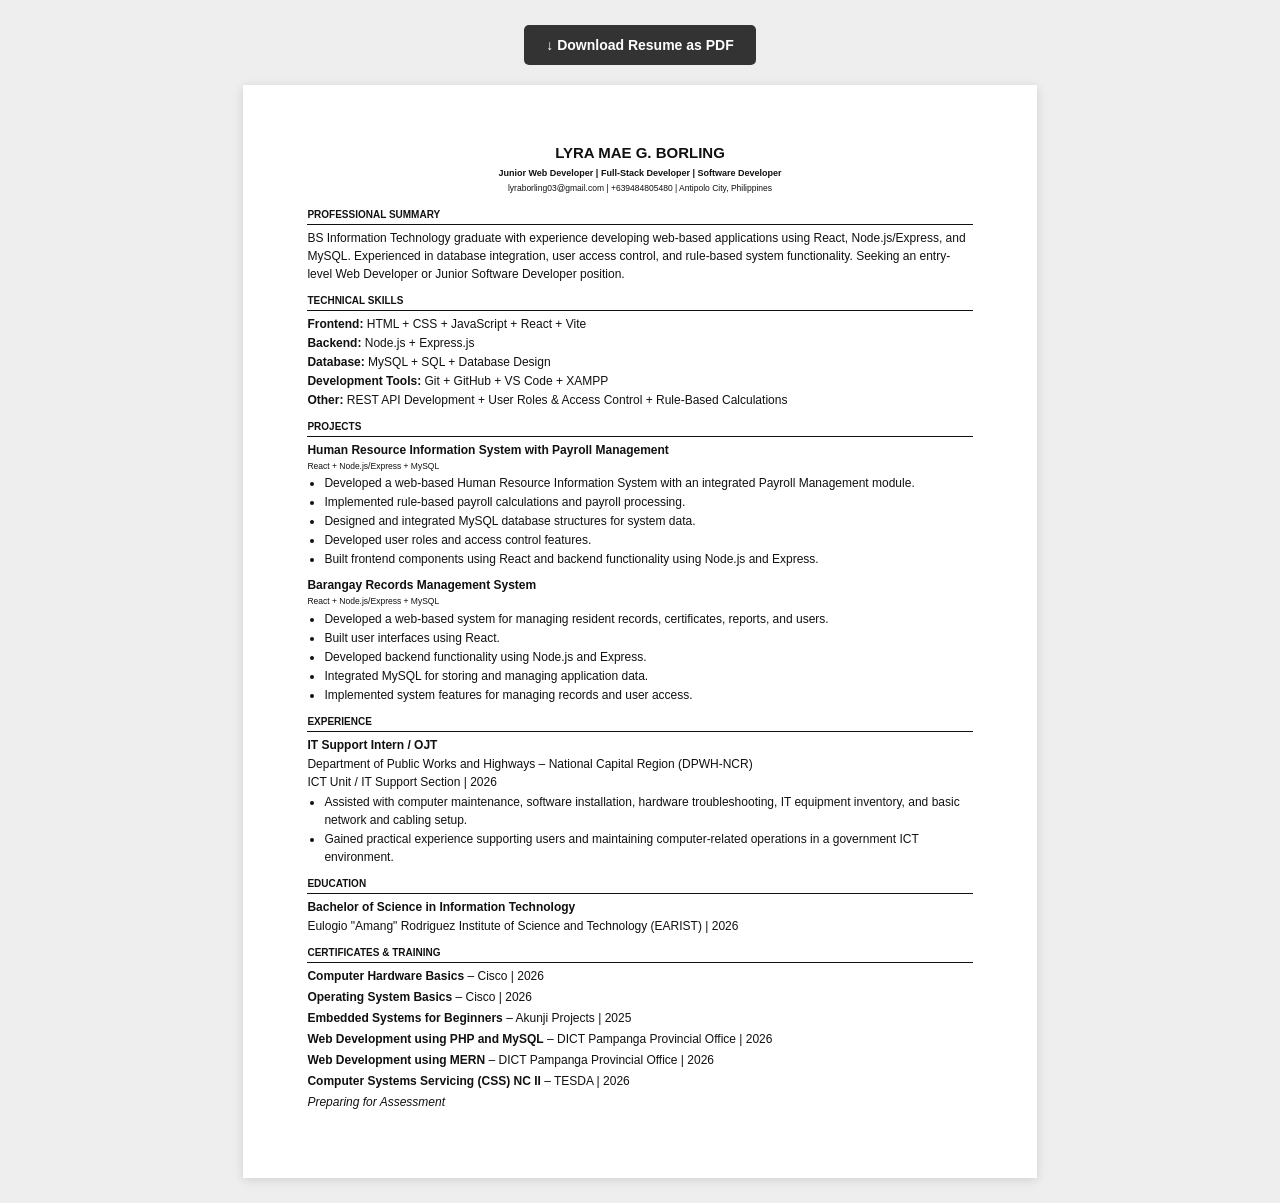
<file: CV.html>
<!DOCTYPE html>
<html lang="en">
<head>
    <meta charset="UTF-8">
    <meta name="viewport" content="width=device-width, initial-scale=1.0">
    <title>Lyra Mae G. Borling - Resume</title>

    <style>
        * {
            box-sizing: border-box;
        }

        body {
            margin: 0;
            padding: 25px 15px;
            background: #eeeeee;
            color: #111;
            font-family: Arial, Helvetica, sans-serif;
            font-size: 12px;
            line-height: 1.50;
        }

        /* Download button */
        .download-container {
            text-align: center;
            margin-bottom: 20px;
        }

        .download-btn {
            background: #333333;
            color: #ffffff;
            border: none;
            border-radius: 5px;
            padding: 12px 22px;
            font-size: 14px;
            font-weight: bold;
            cursor: pointer;
            transition: background 0.2s ease;
        }

        .download-btn:hover {
            background: #555555;
        }

        .resume {
            width: 210mm;
            min-height: 100mm;
            margin: auto;
            padding: 15mm 17mm;
            background: #ffffff;
            box-shadow: 0 2px 10px rgba(0, 0, 0, 0.12);
        }

        header {
            text-align: center;
            margin-bottom: 12px;
        }

        header h1 {
            margin: 0 0 3px;
            font-size: 15px;
            font-weight: 700;
        }

        .headline {
            font-size: 9px;
            font-weight: bold;
            margin-bottom: 2px;
        }

        .contact {
            font-size: 8.5px;
            line-height: 1.4;
        }

        .contact a {
            color: #111;
            text-decoration: none;
        }

        section {
            margin-bottom: 10px;
        }

        .section-title {
            font-size: 10px;
            font-weight: 700;
            text-transform: uppercase;
            border-bottom: 1px solid #111;
            padding-bottom: 2px;
            margin: 0 0 4px;
        }

        p {
            margin: 0 0 3px;
        }

        .skill-group {
            margin-bottom: 1px;
        }

        .project {
            margin-bottom: 8px;
        }

        .project-title {
            font-weight: bold;
            margin-bottom: 1px;
        }

        .tech-stack {
            font-size: 8.5px;
            margin-bottom: 2px;
        }

        ul {
            margin: 2px 0 0;
            padding-left: 17px;
        }

        li {
            padding-left: 0;
            margin-bottom: 1px;
        }

        .job-title,
        .degree-title {
            font-weight: bold;
            margin-bottom: 1px;
        }

        .date {
            margin-bottom: 2px;
        }

        .education,
        .experience-item {
            margin-bottom: 5px;
        }

        .pending {
            font-style: italic;
        }

        @media screen and (max-width: 750px) {
            body {
                padding: 15px 0;
                overflow-x: auto;
            }

            .resume {
                margin-left: 10px;
                margin-right: 10px;
            }
        }

        /* A4 PDF printing settings */
        
@page {
    size: A4 portrait;
    margin: 0;
}

@media print {
    html,
    body {
        width: 210mm;
        margin: 0 !important;
        padding: 0 !important;
        background: #ffffff;
    }

    .download-container {
        display: none !important;
    }

    .resume {
        width: 210mm !important;
        height: 100mm !important;
        min-height: 100mm !important;
        overflow: visible !important;
        margin: 0 !important;
        padding: 15mm 17mm !important;
        box-shadow: none !important;
    }
}
        
    </style>
</head>

<body>

    <div class="download-container">
        <button class="download-btn" onclick="downloadPDF()">
            ↓ Download Resume as PDF
        </button>
    </div>

    <main class="resume" id="resume">

        <header>
            <h1>LYRA MAE G. BORLING</h1>

            <div class="headline">
                Junior Web Developer | Full-Stack Developer | Software Developer
            </div>

            <div class="contact">
                <a href="mailto:lyraborling03@gmail.com">
                    lyraborling03@gmail.com
                </a>
                |
                <a href="tel:+639484805480">
                    +639484805480
                </a>
                | Antipolo City, Philippines
            </div>
        </header>

        <section>
            <h2 class="section-title">Professional Summary</h2>
            <p>
                BS Information Technology graduate with experience developing
                web-based applications using React, Node.js/Express, and MySQL.
                Experienced in database integration, user access control, and
                rule-based system functionality. Seeking an entry-level Web
                Developer or Junior Software Developer position.
            </p>
        </section>

        <section>
            <h2 class="section-title">Technical Skills</h2>

            <p class="skill-group">
                <strong>Frontend:</strong> HTML + CSS + JavaScript + React + Vite
            </p>
            <p class="skill-group">
                <strong>Backend:</strong> Node.js + Express.js
            </p>
            <p class="skill-group">
                <strong>Database:</strong> MySQL + SQL + Database Design
            </p>
            <p class="skill-group">
                <strong>Development Tools:</strong> Git + GitHub + VS Code + XAMPP
            </p>
            <p class="skill-group">
                <strong>Other:</strong> REST API Development + User Roles &amp;
                Access Control + Rule-Based Calculations
            </p>
        </section>

        <section>
            <h2 class="section-title">Projects</h2>

            <div class="project">
                <div class="project-title">
                    Human Resource Information System with Payroll Management
                </div>

                <div class="tech-stack">
                    React + Node.js/Express + MySQL
                </div>

                <ul>
                    <li>
                        Developed a web-based Human Resource Information System
                        with an integrated Payroll Management module.
                    </li>
                    <li>
                        Implemented rule-based payroll calculations and payroll processing.
                    </li>
                    <li>
                        Designed and integrated MySQL database structures for system data.
                    </li>
                    <li>
                        Developed user roles and access control features.
                    </li>
                    <li>
                        Built frontend components using React and backend functionality
                        using Node.js and Express.
                    </li>
                </ul>
            </div>

            <div class="project">
                <div class="project-title">
                    Barangay Records Management System
                </div>

                <div class="tech-stack">
                    React + Node.js/Express + MySQL
                </div>

                <ul>
                    <li>
                        Developed a web-based system for managing resident records,
                        certificates, reports, and users.
                    </li>
                    <li>Built user interfaces using React.</li>
                    <li>Developed backend functionality using Node.js and Express.</li>
                    <li>Integrated MySQL for storing and managing application data.</li>
                    <li>Implemented system features for managing records and user access.</li>
                </ul>
            </div>
        </section>

        <section>
            <h2 class="section-title">Experience</h2>

            <div class="experience-item">
                <div class="job-title">IT Support Intern / OJT</div>

                <div>
                    Department of Public Works and Highways – National Capital Region
                    (DPWH-NCR)
                </div>

                <div class="date">ICT Unit / IT Support Section | 2026</div>

                <ul>
                    <li>
                        Assisted with computer maintenance, software installation,
                        hardware troubleshooting, IT equipment inventory, and basic
                        network and cabling setup.
                    </li>
                    <li>
                        Gained practical experience supporting users and maintaining
                        computer-related operations in a government ICT environment.
                    </li>
                </ul>
            </div>
        </section>

        <section>
            <h2 class="section-title">Education</h2>

            <div class="education">
                <div class="degree-title">
                    Bachelor of Science in Information Technology
                </div>
                <div>
                    Eulogio "Amang" Rodriguez Institute of Science and Technology
                    (EARIST) | 2026
                </div>
            </div>
        </section>

        <section>
            <h2 class="section-title">Certificates &amp; Training</h2>

            <p><strong>Computer Hardware Basics</strong> – Cisco | 2026</p>
            <p><strong>Operating System Basics</strong> – Cisco | 2026</p>
            <p><strong>Embedded Systems for Beginners</strong> – Akunji Projects | 2025</p>
            <p><strong>Web Development using PHP and MySQL</strong> – DICT Pampanga Provincial Office | 2026</p>
            <p><strong>Web Development using MERN</strong> – DICT Pampanga Provincial Office | 2026</p>
            <p><strong>Computer Systems Servicing (CSS) NC II</strong> – TESDA | 2026</p>
            <p class="pending">Preparing for Assessment</p>
        </section>

    </main>

    <script>
        function downloadPDF() {
            window.print();
        }
    </script>

</body>
</html>
</file>
